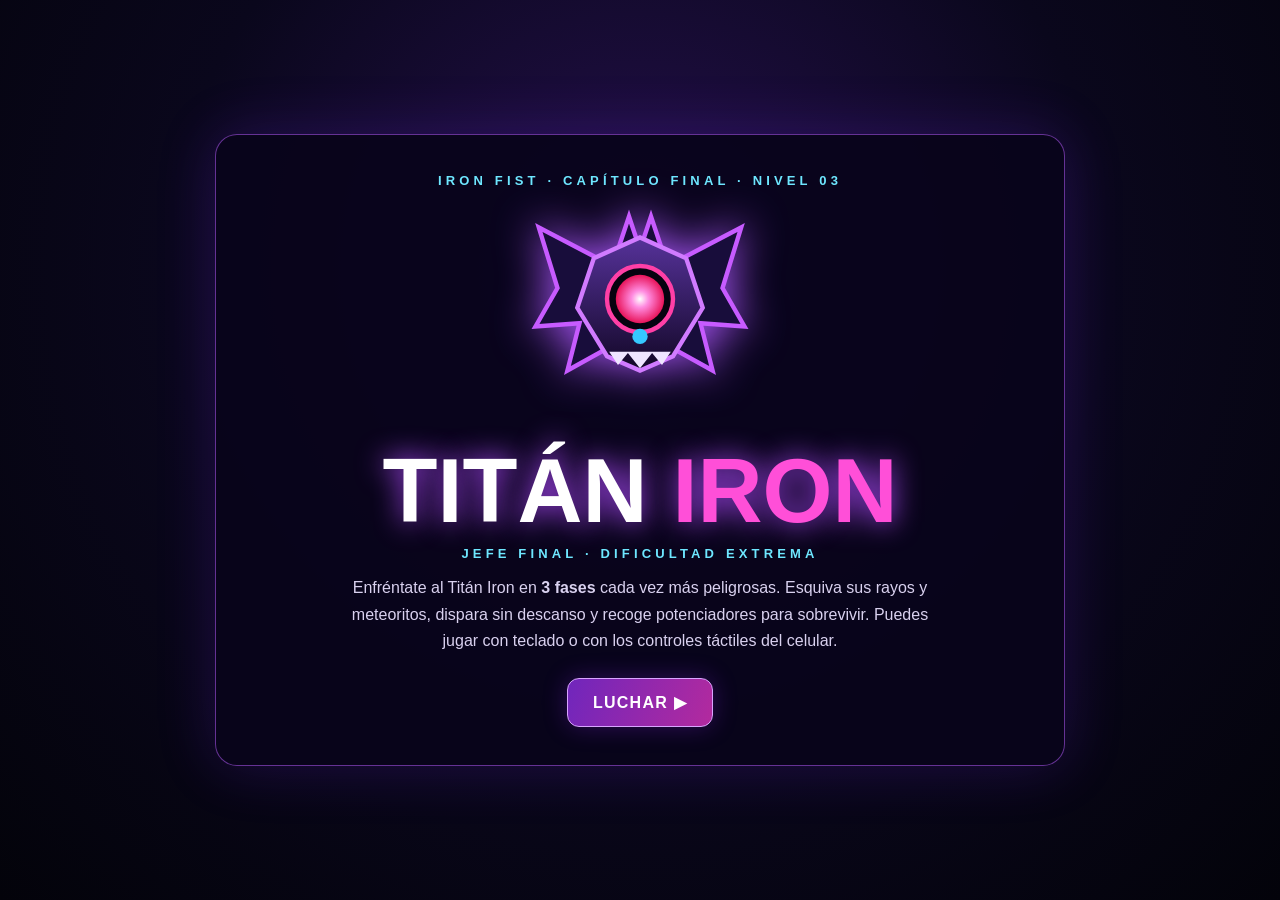
<file: nivel3-titan.html>
<!doctype html>
<html lang="es">
<head>
<meta charset="utf-8"><meta name="viewport" content="width=device-width,initial-scale=1,viewport-fit=cover">
<meta name="theme-color" content="#09051b"><title>IRON FIST — Titán Iron</title>
<style>
:root{color-scheme:dark;--violet:#a855f7;--pink:#ff4fd8;--cyan:#6ee7ff;--bg:#070516}
*{box-sizing:border-box}html,body{margin:0;width:100%;height:100%;overflow:hidden;background:var(--bg);color:#fff;font-family:Arial,sans-serif}button{font:inherit;touch-action:manipulation;cursor:pointer}
.screen{position:fixed;inset:0;display:none;flex-direction:column;align-items:center;justify-content:center;padding:clamp(12px,3vw,28px);background:radial-gradient(ellipse at 50% 30%,#25104d 0,#0a071c 52%,#03030a 100%);overflow:auto}.screen.active{display:flex}
.panel{width:min(850px,100%);border:1px solid #b65bff88;border-radius:22px;padding:clamp(18px,4vw,38px);background:#09051beF;box-shadow:0 0 60px #792cff33;text-align:center}
.eyebrow{font-size:clamp(10px,2vw,13px);letter-spacing:.32em;color:var(--cyan);font-weight:800}.title{font-size:clamp(42px,9vw,90px);line-height:.92;margin:14px 0;color:#fff;text-shadow:0 0 28px #b14cff}.title span{color:var(--pink)}.intro-boss{width:clamp(130px,28vw,220px);aspect-ratio:1;margin:12px auto;filter:drop-shadow(0 0 22px #a855f7)}.description{max-width:600px;margin:14px auto 24px;line-height:1.65;color:#d9d1ef;font-size:clamp(13px,2vw,16px)}.main-btn,.action-btn{border:1px solid #d9a4ff;border-radius:12px;padding:14px 25px;background:linear-gradient(110deg,#7026bc,#b32a9e);color:#fff;font-weight:900;letter-spacing:.08em;box-shadow:0 0 24px #922bff44}
#game{padding:0;justify-content:flex-start;background:radial-gradient(ellipse at 50% 25%,#26104c,#050511 70%)}.hud{width:100%;display:grid;grid-template-columns:1.6fr repeat(4,1fr) auto;gap:8px;padding:10px clamp(8px,2vw,20px);background:#080519eF;border-bottom:1px solid #a855f766;align-items:center;z-index:5}.hud div{min-width:0}.hud small{display:block;font-size:clamp(8px,1.3vw,11px);color:#b7a7d8;letter-spacing:.08em}.hud strong{font-size:clamp(11px,2vw,16px)}#pause{padding:9px 12px;background:#24133e;border:1px solid #9b65db;color:white;border-radius:8px;font-size:12px}
.arena{position:relative;width:100%;flex:1;min-height:0;overflow:hidden;background-image:radial-gradient(1px 1px at 20% 20%,#fff 99%,transparent),radial-gradient(1px 1px at 70% 50%,#b5a1ff 99%,transparent),radial-gradient(2px 2px at 80% 15%,#fff 99%,transparent),linear-gradient(#10072755,#02030b99);background-size:90px 100px,130px 120px,170px 160px,auto;touch-action:none}
.boss{position:absolute;top:8%;left:50%;width:clamp(105px,20vw,190px);aspect-ratio:1;transform:translateX(-50%);z-index:3;filter:drop-shadow(0 0 18px #d946ef);transition:filter .12s}.boss.hit{filter:brightness(2) drop-shadow(0 0 30px #fff)}
.bossbar{position:absolute;top:5px;left:50%;transform:translateX(-50%);width:min(420px,78%);z-index:4;text-align:left;font-size:10px;letter-spacing:.12em}.track{height:9px;border:1px solid #e879f9;border-radius:9px;background:#1b0d2e;overflow:hidden;margin-top:5px}.health{height:100%;width:100%;background:linear-gradient(90deg,#fb3eaf,#a855f7,#67e8f9);transition:width .12s}
.ship{position:absolute;left:50%;bottom:5%;width:clamp(48px,9vw,74px);height:auto;transform:translateX(-50%);z-index:4;filter:drop-shadow(0 0 13px #61e6ff);user-select:none;pointer-events:none}
.projectile,.enemy,.rock,.power{position:absolute;z-index:2;pointer-events:none}.projectile{width:5px;height:19px;background:#73f7ff;border-radius:5px;box-shadow:0 0 12px #73f7ff}.enemy{width:13px;height:23px;background:linear-gradient(#ff8adf,#e11d48);border-radius:50%;box-shadow:0 0 13px #fb7185}.rock{width:clamp(25px,5vw,42px);height:auto;filter:drop-shadow(0 0 7px #f97316)}.power{width:28px;height:28px;display:grid;place-items:center;border-radius:50%;background:#7c3aed;border:1px solid #c4b5fd;color:white;font-size:18px}
.controls{width:100%;display:flex;align-items:center;justify-content:center;gap:clamp(12px,6vw,60px);padding:10px 12px max(12px,env(safe-area-inset-bottom));background:#080519;border-top:1px solid #8b5cf666}.ctrl{width:clamp(54px,13vw,74px);height:clamp(48px,9vh,62px);border:1px solid #b68bff;border-radius:14px;background:#24133e;color:#fff;font-size:clamp(20px,4vw,28px);box-shadow:0 0 18px #7c3aed33}.fire{width:clamp(130px,32vw,200px);font-size:clamp(12px,2.5vw,17px);font-weight:900;letter-spacing:.08em;background:linear-gradient(100deg,#7026bc,#c0268c);border-color:#f0abfc}.help{font-size:10px;color:#a89bc4;text-align:center;padding:0 8px 7px;background:#080519;width:100%}
.overlay{position:absolute;inset:0;background:#05020ddc;z-index:8;display:none;align-items:center;justify-content:center;padding:20px}.overlay.visible{display:flex}.overlay-box{max-width:420px;text-align:center;background:#100923;border:1px solid #a855f7;padding:28px;border-radius:18px}.result h1{font-size:clamp(34px,7vw,58px);margin:14px 0}.result p{color:#d6cde8;line-height:1.6}
@media(max-width:600px){.hud{grid-template-columns:1fr 1fr 1fr;gap:6px;padding:8px}.hud>div:first-child{grid-column:span 2}.hud #pause{grid-column:3;grid-row:1}.hud strong{font-size:12px}.bossbar{top:7px}.arena{flex:1}.help{font-size:9px}.controls{gap:12px}.panel{padding:20px 15px}.description{line-height:1.5}}
@media(orientation:landscape) and (max-height:500px){.hud{padding:5px 10px}.arena{min-height:120px}.boss{width:95px;top:7%}.ship{width:44px;bottom:3%}.controls{padding:5px 10px}.ctrl{height:40px}.help{display:none}.screen{padding:10px}.intro-boss{width:85px;margin:4px auto}.description{margin:8px auto 12px}}
</style>
</head>
<body>
<section class="screen active" id="intro">
 <div class="panel"><div class="eyebrow">IRON FIST · CAPÍTULO FINAL · NIVEL 03</div>
 <svg class="intro-boss" viewBox="0 0 200 200" aria-label="Titán Iron" role="img"><defs><linearGradient id="metal" x2="0" y2="1"><stop stop-color="#56329a"/><stop offset="1" stop-color="#120726"/></linearGradient><radialGradient id="eye"><stop stop-color="#fff"/><stop offset=".35" stop-color="#ff8be0"/><stop offset="1" stop-color="#e8145a"/></radialGradient></defs><path d="M75 60 8 25 25 80 5 115 45 112 34 155 88 125 100 140 112 125 166 155 155 112 195 115 175 80 192 25 125 60 110 15 100 45 90 15Z" fill="#180d3b" stroke="#c75bff" stroke-width="4"/><path d="M58 53 100 34 142 53 157 98 130 142 100 155 70 142 43 98Z" fill="url(#metal)" stroke="#d17bff" stroke-width="4"/><circle cx="100" cy="90" r="30" fill="#07020f" stroke="#ff3fa6" stroke-width="4"/><circle cx="100" cy="90" r="22" fill="url(#eye)"/><path d="M72 138 80 150 89 139 100 153 111 139 120 150 128 138Z" fill="#efe5ff"/><circle cx="100" cy="124" r="7" fill="#36c8ff"/></svg>
 <h1 class="title">TITÁN <span>IRON</span></h1><div class="eyebrow">JEFE FINAL · DIFICULTAD EXTREMA</div>
 <p class="description">Enfréntate al Titán Iron en <b>3 fases</b> cada vez más peligrosas. Esquiva sus rayos y meteoritos, dispara sin descanso y recoge potenciadores para sobrevivir. Puedes jugar con teclado o con los controles táctiles del celular.</p>
 <button class="main-btn" id="start">LUCHAR ▶</button>
 </div>
</section>
<section class="screen" id="game">
 <header class="hud"><div><small>NIVEL 03</small><strong>JEFE FINAL: TITÁN IRON</strong></div><div><small>FASE</small><strong><span id="phase">1</span> / 3</strong></div><div><small>TIEMPO</small><strong><span id="time">100</span>s</strong></div><div><small>PUNTOS</small><strong id="score">0</strong></div><div><small>VIDAS</small><strong id="lives">♥ ♥ ♥ ♥</strong></div><button id="pause">Ⅱ PAUSA</button></header>
 <div class="arena" id="arena"><div class="bossbar">TITÁN IRON · <span id="pct">100%</span><div class="track"><div class="health" id="health"></div></div></div>
 <svg class="boss" id="boss" viewBox="0 0 200 200"><defs><linearGradient id="metal2" x2="0" y2="1"><stop stop-color="#56329a"/><stop offset="1" stop-color="#120726"/></linearGradient><radialGradient id="eye2"><stop stop-color="#fff"/><stop offset=".35" stop-color="#ff8be0"/><stop offset="1" stop-color="#e8145a"/></radialGradient></defs><path d="M75 60 8 25 25 80 5 115 45 112 34 155 88 125 100 140 112 125 166 155 155 112 195 115 175 80 192 25 125 60 110 15 100 45 90 15Z" fill="#180d3b" stroke="#c75bff" stroke-width="4"/><path d="M58 53 100 34 142 53 157 98 130 142 100 155 70 142 43 98Z" fill="url(#metal2)" stroke="#d17bff" stroke-width="4"/><circle cx="100" cy="90" r="30" fill="#07020f" stroke="#ff3fa6" stroke-width="4"/><circle cx="100" cy="90" r="22" fill="url(#eye2)"/><path d="M72 138 80 150 89 139 100 153 111 139 120 150 128 138Z" fill="#efe5ff"/><circle cx="100" cy="124" r="7" fill="#36c8ff"/></svg>
 <img id="ship" class="ship" src="IMG/nave.svg" alt="Nave del jugador"><div id="overlay" class="overlay"><div class="overlay-box"><h2 id="overlayTitle">JUEGO EN PAUSA</h2><p id="overlayText">La batalla final está detenida.</p><button class="main-btn" id="resume">▶ CONTINUAR</button></div></div>
 </div>
 <div class="controls"><button class="ctrl" id="left" aria-label="Mover a la izquierda">◀</button><button class="ctrl fire" id="fire">⚡ DISPARAR</button><button class="ctrl" id="right" aria-label="Mover a la derecha">▶</button></div><div class="help">← → MOVER · ESPACIO DISPARAR · EN CELULAR USA LOS BOTONES</div>
</section>
<section class="screen result" id="victory"><div class="panel"><div class="eyebrow">AMENAZA ELIMINADA</div><h1>¡VICTORIA TOTAL!</h1><h2>EL TITÁN IRON HA CAÍDO</h2><p>Has derrotado al jefe final y salvado la Tierra. Eres el verdadero IRON FIST.</p><p>PUNTUACIÓN: <strong id="finalScore">0</strong></p><button class="action-btn" id="again">↻ VOLVER A JUGAR</button> <button class="action-btn" id="home">VOLVER AL INICIO</button></div></section>
<section class="screen result" id="defeat"><div class="panel"><div class="eyebrow">SISTEMA CRÍTICO</div><h1>GAME OVER</h1><h2>EL TITÁN IRON TE HA VENCIDO</h2><p>Los rayos anuncian su ataque. Esquiva, dispara y vuelve a intentarlo.</p><button class="action-btn" id="retry">REINTENTAR »</button> <button class="action-btn" id="home2">VOLVER AL INICIO</button></div></section>
<script>
(()=>{'use strict';
const $=id=>document.getElementById(id), screens=['intro','game','victory','defeat'];let running=false,paused=false,frame=0,last=0,elapsed=0,time=100,hp=100,lives=4,score=0,phase=1,shipX=50,bossX=50,keys={left:false,right:false,fire:false},shots=[],enemy=[],rocks=[],power=[],lastShot=0,lastEnemy=0,lastRock=0,invuln=0;
function show(id){screens.forEach(s=>$(s).classList.toggle('active',s===id))}
function clearObjects(){[...shots,...enemy,...rocks,...power].forEach(o=>o.el.remove());shots=[];enemy=[];rocks=[];power=[]}
function reset(){cancelAnimationFrame(frame);clearObjects();running=false;paused=false;elapsed=0;time=100;hp=100;lives=4;score=0;phase=1;shipX=50;bossX=50;lastShot=lastEnemy=lastRock=invuln=0;keys={left:false,right:false,fire:false};$('ship').style.left='50%';$('boss').style.left='50%';$('boss').style.display='block';$('phase').textContent=1;$('time').textContent=100;$('score').textContent=0;$('lives').textContent='♥ ♥ ♥ ♥';$('health').style.width='100%';$('pct').textContent='100%'}
function start(){reset();show('game');running=true;last=performance.now();frame=requestAnimationFrame(tick)}
function element(cls,x,y,text){const el=document.createElement('div');el.className=cls;if(text)el.textContent=text;el.style.left=x+'px';el.style.top=y+'px';$('arena').appendChild(el);return el}
function shoot(){if(!running||paused)return;const r=$('arena').getBoundingClientRect(),x=shipX/100*r.width,y=r.height*.92;const make=dx=>{const el=element('projectile',x+dx,y);shots.push({el,x:x+dx,y})};make(0);if(phase>=2){make(-12);make(12)}lastShot=elapsed}
function hurt(){if(invuln>0)return;lives--;invuln=1.2;$('lives').textContent='♥ '.repeat(Math.max(0,lives)).trim();$('ship').style.filter='brightness(2) drop-shadow(0 0 16px #fb7185)';setTimeout(()=>$('ship').style.filter='',350);if(lives<=0)finish(false)}
function finish(win){running=false;cancelAnimationFrame(frame);clearObjects();if(win){$('finalScore').textContent=score;show('victory')}else show('defeat')}
function moveList(list,dt,fn){for(let i=list.length-1;i>=0;i--){const o=list[i];if(fn(o,dt)){o.el.remove();list.splice(i,1)}}}
function tick(now){if(!running||paused)return;const dt=Math.min(.035,(now-last)/1000||.016);last=now;elapsed+=dt;time=Math.max(0,100-Math.floor(elapsed));$('time').textContent=time;if(time<=0){finish(false);return}invuln=Math.max(0,invuln-dt);
const arena=$('arena'),w=arena.clientWidth,h=arena.clientHeight;shipX=Math.max(5,Math.min(95,shipX+((keys.right?1:0)-(keys.left?1:0))*42*dt));$('ship').style.left=shipX+'%';bossX=50+Math.sin(elapsed*(phase===3?1.7:1))*Math.min(31,16+phase*5);$('boss').style.left=bossX+'%';if(keys.fire&&elapsed-lastShot>(phase===3?.12:.19))shoot();
if(elapsed-lastEnemy>(phase===1?.85:phase===2?.58:.36)){const x=25+Math.random()*50;const el=element('enemy',x/100*w,-25);enemy.push({el,x:x/100*w,y:-25,v:phase===3?260:phase===2?220:180});lastEnemy=elapsed}
if(phase>=2&&elapsed-lastRock>(phase===3?.9:1.4)){const x=30+Math.random()*40,el=document.createElement('img');el.src='IMG/Metiorito.svg';el.className='rock';el.style.left=x/100*w+'px';el.style.top='-45px';arena.appendChild(el);rocks.push({el,x:x/100*w,y:-45,v:phase===3?210:160});lastRock=elapsed}
moveList(shots,(dt),o=>{o.y-=520*dt;o.el.style.top=o.y+'px';let hit=false;const bx=bossX/100*w,by=h*.17;if(o.y<h*.29&&Math.abs(o.x-bx)<($('boss').clientWidth*.42)){hp--;score+=10;hit=true;$('boss').classList.add('hit');setTimeout(()=>$('boss').classList.remove('hit'),70)}if(hit){$('health').style.width=hp+'%';$('pct').textContent=hp+'%';if(phase===1&&hp<=67){phase=2;$('phase').textContent=2;banner('FASE 2 · ATAQUE INTENSIFICADO')}if(phase===2&&hp<=34){phase=3;$('phase').textContent=3;banner('FASE 3 · FURIA DEL TITÁN')}if(hp<=0){finish(true);return true}}return o.y<-25||hit});
moveList(enemy,dt,o=>{o.y+=o.v*dt;o.el.style.top=o.y+'px';const sx=shipX/100*w,sy=h*.91;if(Math.abs(o.x-sx)<27&&Math.abs(o.y-sy)<34){hurt();return true}return o.y>h+30});
moveList(rocks,dt,o=>{o.y+=o.v*dt;o.el.style.top=o.y+'px';const sx=shipX/100*w,sy=h*.91;if(Math.abs(o.x-sx)<32&&Math.abs(o.y-sy)<35){hurt();return true}return o.y>h+50});
moveList(power,dt,o=>{o.y+=100*dt;o.el.style.top=o.y+'px';if(Math.abs(o.x-shipX/100*w)<30&&o.y>h*.78){lives=Math.min(5,lives+1);$('lives').textContent='♥ '.repeat(lives).trim();return true}return o.y>h+30});
if(Math.random()<dt*.12){const x=25+Math.random()*50,el=element('power',x/100*w,-30,'♥');power.push({el,x:x/100*w,y:-30})}
$('boss').style.filter=invuln>0?'drop-shadow(0 0 18px #f0f)':'drop-shadow(0 0 18px #a855f7)';frame=requestAnimationFrame(tick)}
function banner(msg){const el=$('overlay');$('overlayTitle').textContent=msg;$('overlayText').textContent='El Titán cambia de patrón. ¡Sigue atacando!';$('resume').textContent='CONTINUAR';el.classList.add('visible');paused=true}
function togglePause(){if(!running)return;paused=!paused;$('overlay').classList.toggle('visible',paused);$('overlayTitle').textContent='JUEGO EN PAUSA';$('overlayText').textContent='La batalla final está detenida.';if(!paused){last=performance.now();frame=requestAnimationFrame(tick)}}
$('start').addEventListener('click',start);$('again').addEventListener('click',start);$('retry').addEventListener('click',start);$('home').addEventListener('click',()=>{reset();show('intro')});$('home2').addEventListener('click',()=>{reset();show('intro')});$('pause').addEventListener('click',togglePause);$('resume').addEventListener('click',()=>{paused=false;$('overlay').classList.remove('visible');last=performance.now();frame=requestAnimationFrame(tick)});
function bindHold(id,key){const b=$(id);b.addEventListener('pointerdown',e=>{e.preventDefault();keys[key]=true;b.setPointerCapture?.(e.pointerId);if(key==='fire')shoot()});['pointerup','pointercancel','pointerleave','lostpointercapture'].forEach(ev=>b.addEventListener(ev,()=>keys[key]=false))}
bindHold('left','left');bindHold('right','right');bindHold('fire','fire');
window.addEventListener('keydown',e=>{if(['ArrowLeft','ArrowRight',' '].includes(e.key))e.preventDefault();if(e.key==='ArrowLeft')keys.left=true;if(e.key==='ArrowRight')keys.right=true;if(e.code==='Space'){keys.fire=true;if(!e.repeat)shoot()}if(e.key==='Escape')togglePause()});
window.addEventListener('keyup',e=>{if(e.key==='ArrowLeft')keys.left=false;if(e.key==='ArrowRight')keys.right=false;if(e.code==='Space')keys.fire=false});
window.addEventListener('blur',()=>{keys.left=keys.right=keys.fire=false});
})();
</script>
</body></html>
</file>
